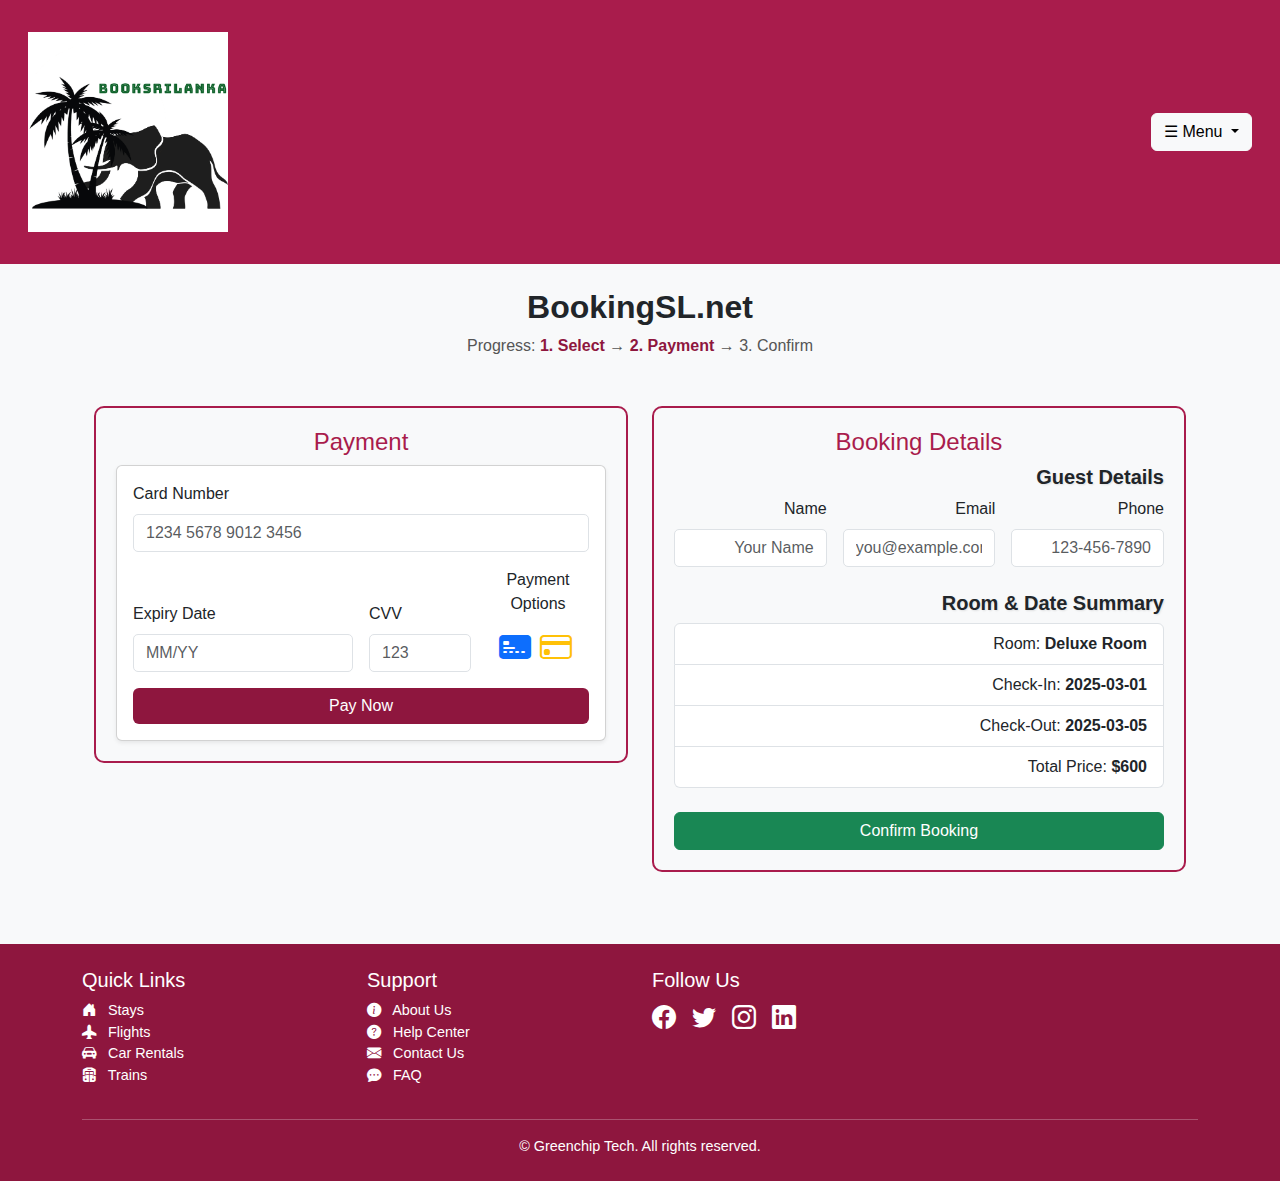
<file: Project/booking/book.html>
<!DOCTYPE html>
<html lang="en">
<head>
  <meta charset="UTF-8">
  <meta name="viewport" content="width=device-width, initial-scale=1">
  <title>Booking & Payment - Booking.con</title>
  <!-- Bootstrap CSS -->
  <link href="https://cdn.jsdelivr.net/npm/bootstrap@5.3.0/dist/css/bootstrap.min.css" rel="stylesheet">
  <!-- Bootstrap Icons -->
  <link href="https://cdn.jsdelivr.net/npm/bootstrap-icons@1.10.5/font/bootstrap-icons.css" rel="stylesheet">
  <!-- Custom CSS -->
  <link rel="stylesheet" href="book.css">
</head>
<body>
  <!-- HEADER (Provided) -->
  <div class="container-fluid py-3" style="background-color: #a91c4c;">
    <div class="d-flex justify-content-between align-items-center p-3">
      <!-- Logo -->
      <img src="img/Assets/Book_Sri_Lanka.net_Logo.jpeg" alt="Logo" style="height: 200px; width: auto;">
      <!-- Toggle Button -->
      <div class="dropdown">
          <button class="btn btn-light dropdown-toggle" type="button" id="menuButton" data-bs-toggle="dropdown" aria-expanded="false">
              ☰ Menu
          </button>
          <ul class="dropdown-menu dropdown-menu-end" aria-labelledby="menuButton">
              <li><a class="dropdown-item" href="index.html">Home</a></li>
              <li><a class="dropdown-item" href="#">About Us</a></li>
              <li><a class="dropdown-item" href="#">Contact</a></li>
          </ul>
      </div>
    </div>
  </div>

  <!-- BOOKING & PAYMENT CONTENT -->
  <div class="container my-4">
    <!-- Progress Header -->
    <div class="text-center mb-4">
      <h2 class="fw-bold">BookingSL.net</h2>
      <p class="progress-steps">
        Progress: <span class="active-step">1. Select</span> → 
        <span class="active-step">2. Payment</span> → 3. Confirm
      </p>
    </div>
    
    <div class="container mt-5">
      <div class="row g-4">
          <!-- Left Container (Payment Section) -->
          <div class="col-md-6">
              <div class="outlined">
                  <h4 class="text-center" style="color: #a91c4c;">Payment</h4>
                  <div class="card p-3 shadow-sm">
                      <div class="mb-3">
                          <label for="cardNumber" class="form-label">Card Number</label>
                          <input type="text" class="form-control" id="cardNumber" placeholder="1234 5678 9012 3456" required>
                      </div>
                      <div class="row g-3 align-items-end">
                          <div class="col-md-6">
                              <label for="expiry" class="form-label">Expiry Date</label>
                              <input type="text" class="form-control" id="expiry" placeholder="MM/YY" required>
                          </div>
                          <div class="col-md-3">
                              <label for="cvv" class="form-label">CVV</label>
                              <input type="text" class="form-control" id="cvv" placeholder="123" required>
                          </div>
                          <div class="col-md-3 text-center">
                              <label class="form-label d-block">Payment Options</label>
                              <i class="bi bi-credit-card-2-front-fill fs-2 text-primary" title="Visa"></i>
                              <i class="bi bi-credit-card fs-2 text-warning" title="Mastercard"></i>
                          </div>
                      </div>
                      <button type="submit" class="btn btn-primary w-100 mt-3">Pay Now</button>
                  </div>
              </div>
          </div>
  
          <!-- Right Container (Booking Form) -->
          <div class="col-md-6">
              <div class="outlined text-right">
                  <h4 class="text-center" style="color: #a91c4c;">Booking Details</h4>
                  <form id="bookingForm">
                      <!-- Guest Details -->
                      <div class="mb-4">
                          <h5 class="highlighted">Guest Details</h5>
                          <div class="row g-3">
                              <div class="col-md-4 ms-auto">
                                  <label for="guestName" class="form-label">Name</label>
                                  <input type="text" class="form-control text-end" id="guestName" placeholder="Your Name" required>
                              </div>
                              <div class="col-md-4 ms-auto">
                                  <label for="guestEmail" class="form-label">Email</label>
                                  <input type="email" class="form-control text-end" id="guestEmail" placeholder="you@example.com" required>
                              </div>
                              <div class="col-md-4 ms-auto">
                                  <label for="guestPhone" class="form-label">Phone</label>
                                  <input type="tel" class="form-control text-end" id="guestPhone" placeholder="123-456-7890" required>
                              </div>
                          </div>
                      </div>
  
                      <!-- Room & Date Summary -->
                      <div class="mb-4">
                          <h5 class="highlighted">Room &amp; Date Summary</h5>
                          <ul class="list-group text-end">
                              <li class="list-group-item">Room: <strong>Deluxe Room</strong></li>
                              <li class="list-group-item">Check-In: <strong>2025-03-01</strong></li>
                              <li class="list-group-item">Check-Out: <strong>2025-03-05</strong></li>
                              <li class="list-group-item">Total Price: <strong>$600</strong></li>
                          </ul>
                      </div>
  
                      <!-- Booking Button -->
                      <button type="submit" class="btn btn-success w-100">Confirm Booking</button>
                  </form>
              </div>
          </div>
      </div>
   </div>

   <br>
   <br>
  </div>
  <!-- FOOTER (Provided) -->
  <footer class="text-white py-4" style="background: #8E163E;">
    <div class="container">
      <div class="row">
        <!-- Quick Links Section -->
        <div class="col-md-3">
          <h5>Quick Links</h5>
          <ul class="list-unstyled">
            <li><a href="#" class="text-white text-decoration-none"><i class="bi bi-house-door-fill me-2"></i> Stays</a></li>
            <li><a href="#" class="text-white text-decoration-none"><i class="bi bi-airplane-fill me-2"></i> Flights</a></li>
            <li><a href="#" class="text-white text-decoration-none"><i class="bi bi-car-front-fill me-2"></i> Car Rentals</a></li>
            <li><a href="#" class="text-white text-decoration-none"><i class="bi bi-train-freight-front-fill me-2"></i> Trains</a></li>
          </ul>
        </div>
        
        <!-- Support Section -->
        <div class="col-md-3">
          <h5>Support</h5>
          <ul class="list-unstyled">
            <li><a href="#" class="text-white text-decoration-none"><i class="bi bi-info-circle-fill me-2"></i> About Us</a></li>
            <li><a href="#" class="text-white text-decoration-none"><i class="bi bi-question-circle-fill me-2"></i> Help Center</a></li>
            <li><a href="#" class="text-white text-decoration-none"><i class="bi bi-envelope-fill me-2"></i> Contact Us</a></li>
            <li><a href="#" class="text-white text-decoration-none"><i class="bi bi-chat-dots-fill me-2"></i> FAQ</a></li>
          </ul>
        </div>
        
        <!-- Social Media Section -->
        <div class="col-md-3">
          <h5>Follow Us</h5>
          <div class="d-flex">
            <a href="#" class="text-white text-decoration-none me-3 fs-4"><i class="bi bi-facebook"></i></a>
            <a href="#" class="text-white text-decoration-none me-3 fs-4"><i class="bi bi-twitter"></i></a>
            <a href="#" class="text-white text-decoration-none me-3 fs-4"><i class="bi bi-instagram"></i></a>
            <a href="#" class="text-white text-decoration-none fs-4"><i class="bi bi-linkedin"></i></a>
          </div>
        </div>
      </div>
      
      <hr class="bg-light">
      <p class="text-center mb-0">&copy; Greenchip Tech. All rights reserved.</p>
    </div>
  </footer>

  <!-- Bootstrap JS Bundle -->
  <script src="https://cdn.jsdelivr.net/npm/bootstrap@5.3.0/dist/js/bootstrap.bundle.min.js"></script>
  <!-- Simple JS to handle form submission and show confirmation -->
  <script>
    document.getElementById('bookingForm').addEventListener('submit', function(e) {
      e.preventDefault();
      // Here you would add your payment processing logic
      // For now, simply hide the form card and show the confirmation section
      this.parentElement.classList.add('d-none');
      document.getElementById('confirmationSection').classList.remove('d-none');
    });
  </script>
</body>
</html>
</file>
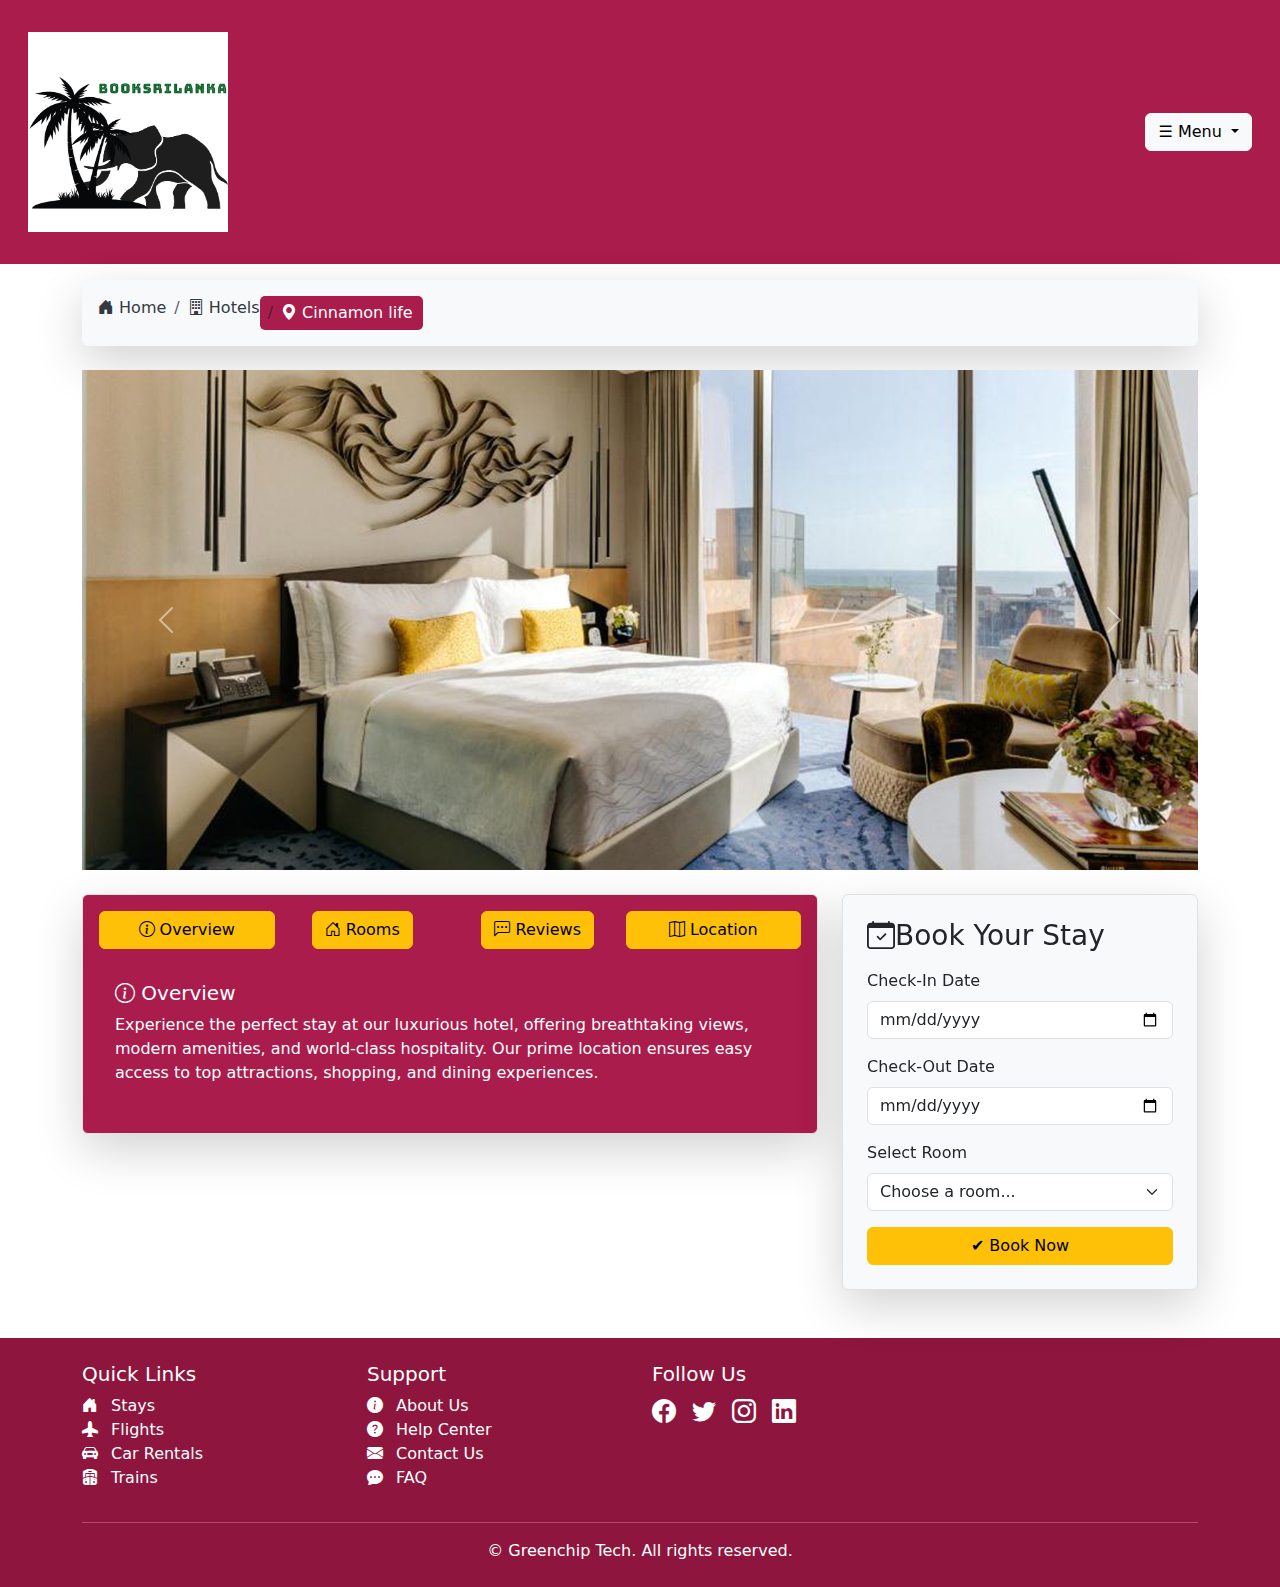
<file: Project/booking/hoteldetail.html>
<!DOCTYPE html>
<html lang="en">
<head>
  <meta charset="UTF-8" />
  <meta name="viewport" content="width=device-width, initial-scale=1" />
  <title>Cinnamon</title>
  <!-- Bootstrap CSS -->
  <link href="https://cdn.jsdelivr.net/npm/bootstrap@5.3.0/dist/css/bootstrap.min.css" rel="stylesheet" />
  <!-- Bootstrap Icons -->
  <link href="https://cdn.jsdelivr.net/npm/bootstrap-icons@1.10.5/font/bootstrap-icons.css" rel="stylesheet" />
  <!-- Custom CSS -->
  <link rel="stylesheet" href="hoteldetail.css" />
</head>
<body>
 <!-- Container with Background Color -->
 <div class="container-fluid py-3" style="background-color: #a91c4c;">
    <div class="d-flex justify-content-between align-items-center p-3">
        <!-- Logo -->
        <img src="img/Assets/Book_Sri_Lanka.net_Logo.jpeg" alt="Logo" style="height: 200px; width: auto;">
       
        <!-- Toggle Button -->
        <div class="dropdown">
            <button class="btn btn-light dropdown-toggle" type="button" id="menuButton" data-bs-toggle="dropdown" aria-expanded="false">
                ☰ Menu
            </button>
            <ul class="dropdown-menu dropdown-menu-end" aria-labelledby="menuButton">
                <li><a class="dropdown-item" href="#">Home</a></li>
                <li><a class="dropdown-item" href="#">About Us</a></li>
                <li><a class="dropdown-item" href="#">Contact</a></li>
            </ul>
        </div>
    </div>
</div>  
<div class="container mt-3">
    <nav aria-label="breadcrumb">
        <ol class="breadcrumb p-3 rounded shadow-lg" style="background-color: #f8f9fa;">
            <li class="breadcrumb-item">
                <a href="index.html" class="breadcrumb-link">
                    <i class="bi bi-house-door-fill"></i> Home
                </a>
            </li>
            <li class="breadcrumb-item">
                <a href="stay.html" class="breadcrumb-link">
                    <i class="bi bi-building"></i> Hotels
                </a>
            </li>
            <li class="breadcrumb-item active breadcrumb-active" aria-current="page">
                <i class="bi bi-geo-alt-fill"></i> Cinnamon life 
            </li>
        </ol>
    </nav>
</div>


  <!-- Image Carousel / Gallery -->
  <div class="container my-4">
    <div id="hotelCarousel" class="carousel slide" data-bs-ride="carousel">
      <div class="carousel-inner">
        <div class="carousel-item active">
          <img src="img/Assets/Cinnamon Life/bedroom_King.jpg" class="d-block w-100" alt="Hotel Image 1">
        </div>
        <div class="carousel-item">
          <img src="img/Assets/Cinnamon Life/Outside.jpg" class="d-block w-100" alt="Hotel Image 2">
        </div>
        <div class="carousel-item">
          <img src="img/Assets/Cinnamon Life/inside1.jpg" class="d-block w-100" alt="Hotel Image 3">
        </div>
        <div class="carousel-item">
          <img src="img/Assets/Cinnamon Life/Room Suite.jpg" class="d-block w-100" alt="Hotel Image 3">
        </div>
        <div class="carousel-item">
          <img src="img/Assets/Cinnamon Life/bedroom_twin.jpg" class="d-block w-100" alt="Hotel Image 3">
        </div>
        <div class="carousel-item">
          <img src="img/Assets/Cinnamon Life/pool.jpg" class="d-block w-100" alt="Hotel Image 3">
        </div>
      </div>
      <button class="carousel-control-prev" type="button" data-bs-target="#hotelCarousel" data-bs-slide="prev">
        <span class="carousel-control-prev-icon" aria-hidden="true"></span>
        <span class="visually-hidden">Previous</span>
      </button>
      <button class="carousel-control-next" type="button" data-bs-target="#hotelCarousel" data-bs-slide="next">
        <span class="carousel-control-next-icon" aria-hidden="true"></span>
        <span class="visually-hidden">Next</span>
      </button>
    </div>
  </div>

  <div class="container mt-4">
    <div class="row">
        <!-- Left Side: Tab Content -->
        <div class="col-lg-8">
            <div class="p-3 border rounded shadow-lg" style="background-color: #a91c4c; color: white;">
                <!-- Tab Navigation -->
                <ul class="nav nav-pills nav-justified mb-3">
                    <li class="nav-item">
                        <a class="btn btn-warning w-100" data-bs-toggle="tab" href="#overview-pane"><i class="bi bi-info-circle"></i> Overview</a>
                    </li>
                    <li class="nav-item">
                        <a class="btn btn-warning w-99" data-bs-toggle="tab" href="#rooms-pane"><i class="bi bi-house-door"></i> Rooms</a>
                    </li>
                    <li class="nav-item">
                        <a class="btn btn-warning w-99" data-bs-toggle="tab" href="#reviews-pane"><i class="bi bi-chat-left-dots"></i> Reviews</a>
                    </li>
                    <li class="nav-item">
                        <a class="btn btn-warning w-100" data-bs-toggle="tab" href="#map-pane"><i class="bi bi-map"></i> Location</a>
                    </li>
                </ul>

                <!-- Tab Content -->
                <div class="tab-content p-3">
                    <!-- Overview Tab -->
                    <div class="tab-pane fade show active" id="overview-pane">
                        <h5><i class="bi bi-info-circle"></i> Overview</h5>
                        <p>Experience the perfect stay at our luxurious hotel, offering breathtaking views, modern amenities, and world-class hospitality. Our prime location ensures easy access to top attractions, shopping, and dining experiences.</p>
                    </div>

                    <!-- Rooms Tab with Carousel -->
                    <div class="tab-pane fade" id="rooms-pane">
                        <h5><i class="bi bi-house-door"></i> Room Details</h5>
                        <div id="roomCarousel" class="carousel slide" data-bs-ride="carousel">
                            <div class="carousel-inner">
                                <div class="carousel-item active">
                                    <img src="img/Assets/Cinnamon Life/Room Suite.jpg" class="d-block w-100 rounded" alt="Standard Room">
                                    <p><strong>Standard Room:</strong> Cozy and comfortable with all essential amenities. ($120 per night)</p>
                                </div>
                                <div class="carousel-item">
                                    <img src="img/Assets/Cinnamon Life/bedroom_twin.jpg" class="d-block w-100 rounded" alt="Deluxe Room">
                                    <p><strong>Deluxe Room:</strong> Spacious with stunning views and premium facilities. ($150 per night)</p>
                                </div>
                                <div class="carousel-item">
                                    <img src="img/Assets/Cinnamon Life/bedroom_King.jpg" class="d-block w-100 rounded" alt="Suite">
                                    <p><strong>Suite:</strong> Ultimate luxury with separate living space and exclusive services. ($200 per night)</p>
                                </div>
                                <div class="carousel-item">
                                    <img src="img/Assets/Cinnamon Life/Room Suite.jpg" class="d-block w-100 rounded" alt="Executive Room">
                                    <p><strong>Executive Room:</strong> Business-class comfort with workspace and lounge. ($180 per night)</p>
                                </div>
                                <div class="carousel-item">
                                    <img src="img/Assets/Cinnamon Life/inside1.jpg" class="d-block w-100 rounded" alt="Penthouse">
                                    <p><strong>Penthouse:</strong> The pinnacle of luxury, private terrace, and stunning views. ($350 per night)</p>
                                </div>
                            </div>
                            <a class="carousel-control-prev" href="#roomCarousel" role="button" data-bs-slide="prev">
                                <span class="carousel-control-prev-icon"></span>
                            </a>
                            <a class="carousel-control-next" href="#roomCarousel" role="button" data-bs-slide="next">
                                <span class="carousel-control-next-icon"></span>
                            </a>
                        </div>
                    </div>

                    <!-- Reviews Tab with Carousel -->
                    <div class="tab-pane fade" id="reviews-pane">
                        <h5><i class="bi bi-chat-left-dots"></i> Customer Reviews</h5>
                        <div id="reviewCarousel" class="carousel slide" data-bs-ride="carousel">
                            <div class="carousel-inner">
                                <div class="carousel-item active">
                                    <div class="border rounded p-3" style="border-color: #a91c4c;">
                                        <p><strong>Jane D.</strong> ⭐⭐⭐⭐⭐ "The best hotel experience ever! The staff was friendly, and the rooms were fantastic."</p>
                                    </div>
                                </div>
                                <div class="carousel-item">
                                    <div class="border rounded p-3" style="border-color: #a91c4c;">
                                        <p><strong>Mike S.</strong> ⭐⭐⭐⭐ "Great location and excellent service. Highly recommended!"</p>
                                    </div>
                                </div>
                                <div class="carousel-item">
                                    <div class="border rounded p-3" style="border-color: #a91c4c;">
                                        <p><strong>Anna K.</strong> ⭐⭐⭐⭐⭐ "Wonderful experience! The food, the view, everything was perfect!"</p>
                                    </div>
                                </div>
                                <div class="carousel-item">
                                    <div class="border rounded p-3" style="border-color: #a91c4c;">
                                        <p><strong>Tom B.</strong> ⭐⭐⭐⭐ "Good value for money, would definitely come again."</p>
                                    </div>
                                </div>
                                <div class="carousel-item">
                                    <div class="border rounded p-3" style="border-color: #a91c4c;">
                                        <p><strong>Emma W.</strong> ⭐⭐⭐⭐⭐ "A five-star experience! Can’t wait to visit again."</p>
                                    </div>
                                </div>
                            </div>
                            <a class="carousel-control-prev" href="#reviewCarousel" role="button" data-bs-slide="prev">
                                <span class="carousel-control-prev-icon"></span>
                            </a>
                            <a class="carousel-control-next" href="#reviewCarousel" role="button" data-bs-slide="next">
                                <span class="carousel-control-next-icon"></span>
                            </a>
                        </div>
                    </div>

                    <!-- Location Tab -->
                    <div class="tab-pane fade" id="map-pane">
                        <h5><i class="bi bi-map-fill"></i> Location & Attractions</h5>
                        <iframe class="w-100 border rounded" height="300"
                            src="https://www.google.com/maps/embed?pb=!1m18!1m12!1m3!1d31686.858995324632!2d79.8462532528029!3d6.927078446155448!2m3!1f0!2f0!3f0!3m2!1i1024!2i768!4f13.1!3m3!1m2!1s0x3ae2592335714f7d%3A0xe8b6e6746f923c0e!2sCinnamon%20Life!5e0!3m2!1sen!2slk!4v1700000000000"
                            allowfullscreen></iframe>
                    </div>
                </div>
            </div>
        </div>

        <!-- Right Side: Booking Sidebar -->
        <div class="col-lg-4">
          <div class="booking-sidebar p-4 border rounded shadow-lg bg-light position-sticky" style="top: 20px;">
              <h3 class="mb-3"><i class="bi bi-calendar-check"></i>Book Your Stay</h3>
              <form>
                  <div class="mb-3">
                      <label for="checkIn" class="form-label">Check-In Date</label>
                      <input type="date" class="form-control" id="checkIn">
                  </div>
                  <div class="mb-3">
                      <label for="checkOut" class="form-label">Check-Out Date</label>
                      <input type="date" class="form-control" id="checkOut">
                  </div>
                  <div class="mb-3">
                      <label for="roomSelect" class="form-label">Select Room</label>
                      <select class="form-select" id="roomSelect">
                          <option selected>Choose a room...</option>
                          <option value="1">Standard Room - $120</option>
                          <option value="2">Deluxe Room - $150</option>
                          <option value="3">Suite - $200</option>
                      </select>
                  </div>
                  <button type="button" class="btn btn-warning w-100" onclick="window.location.href='book.html';">
                    ✔ Book Now
                </button>
              </form>
          </div>
      </div>
  </div>
</div>

<script src="https://cdn.jsdelivr.net/npm/bootstrap@5.3.0/dist/js/bootstrap.bundle.min.js"></script>


<!-- Bootstrap JS (Make sure it's included) -->
<script src="https://cdn.jsdelivr.net/npm/bootstrap@5.3.0/dist/js/bootstrap.bundle.min.js"></script>
<br><br>
 <!-- Footer Section -->
<footer class="text-white py-4" style="background: #8E163E;">
    <div class="container">
      <div class="row">
        <!-- Quick Links Section -->
        <div class="col-md-3">
          <h5>Quick Links</h5>
          <ul class="list-unstyled">
            <li><a href="#" class="text-white text-decoration-none"><i class="bi bi-house-door-fill me-2"></i> Stays</a></li>
            <li><a href="#" class="text-white text-decoration-none"><i class="bi bi-airplane-fill me-2"></i> Flights</a></li>
            <li><a href="#" class="text-white text-decoration-none"><i class="bi bi-car-front-fill me-2"></i> Car Rentals</a></li>
            <li><a href="#" class="text-white text-decoration-none"><i class="bi bi-train-freight-front-fill me-2"></i> Trains</a></li>
          </ul>
        </div>
        
        <!-- Support Section -->
        <div class="col-md-3">
          <h5>Support</h5>
          <ul class="list-unstyled">
            <li><a href="#" class="text-white text-decoration-none"><i class="bi bi-info-circle-fill me-2"></i> About Us</a></li>
            <li><a href="#" class="text-white text-decoration-none"><i class="bi bi-question-circle-fill me-2"></i> Help Center</a></li>
            <li><a href="#" class="text-white text-decoration-none"><i class="bi bi-envelope-fill me-2"></i> Contact Us</a></li>
            <li><a href="#" class="text-white text-decoration-none"><i class="bi bi-chat-dots-fill me-2"></i> FAQ</a></li>
          </ul>
        </div>
        
        <!-- Social Media Section -->
        <div class="col-md-3">
          <h5>Follow Us</h5>
          <div class="d-flex">
            <a href="#" class="text-white text-decoration-none me-3 fs-4"><i class="bi bi-facebook"></i></a>
            <a href="#" class="text-white text-decoration-none me-3 fs-4"><i class="bi bi-twitter"></i></a>
            <a href="#" class="text-white text-decoration-none me-3 fs-4"><i class="bi bi-instagram"></i></a>
            <a href="#" class="text-white text-decoration-none fs-4"><i class="bi bi-linkedin"></i></a>
          </div>
        </div>
      </div>
      
      <hr class="bg-light">
      <p class="text-center mb-0">&copy; Greenchip Tech. All rights reserved.</p>
    </div>
  </footer>

  <!-- Bootstrap JS Bundle -->
  <script src="https://cdn.jsdelivr.net/npm/bootstrap@5.3.0/dist/js/bootstrap.bundle.min.js"></script>
</body>
</html>
</file>
<file: Project/booking/book.css>
/* Global Styles */
body {
    background-color: #f8f9fa;
    font-family: 'Helvetica Neue', Helvetica, Arial, sans-serif;
  }
  
  /* Progress Header Styles */
  .progress-steps {
    font-weight: 500;
    color: #555;
  }
  .progress-steps .active-step {
    color: #8E163E;
    font-weight: bold;
  }
  
  /* Highlighted Headings */
  .highlighted {
    font-weight: bold;
    font-size: 1.25rem;
    text-shadow: 1px 1px 2px rgba(0,0,0,0.1);
  }
  
  /* Embellished Card Style */
  .embellished {
    border: 2px solid #8E163E;
    border-radius: 10px;
    position: relative;
    overflow: hidden;
  }
  .embellished::before {
    content: "";
    position: absolute;
    top: -20px;
    right: -20px;
    width: 100px;
    height: 100px;
    background: rgba(142,22,62,0.2);
    border-radius: 50%;
    z-index: 0;
  }
  .embellished > * {
    position: relative;
    z-index: 1;
  }
  
  /* Form Input Fields */
  .form-control {
    border-radius: 5px;
  }
  
  /* Button Styling */
  .btn-primary {
    background-color: #8E163E;
    border: none;
  }
  .btn-primary:hover {
    background-color: #a91c4c;
  }
  
  /* Payment Section Customization */
  .card .bi-credit-card-2-front-fill,
  .card .bi-credit-card {
    margin-right: 5px;
  }
  
  /* Footer Overrides (if needed, you can add extra spacing or font changes) */
  footer {
    font-size: 0.9rem;
  }

  .outlined {
    border: 2px solid #a91c4c;
    border-radius: 10px;
    padding: 20px;
}
.text-right {
    text-align: right;
}
</file>
<file: Project/booking/hoteldetail.css>
/* Logo Styling */
.logo {
    width: 50px;
    height: auto;
  }
  
  /* Breadcrumb */
  .breadcrumb {
    background-color: transparent;
    padding: 0;
  }
  
  /* Carousel Image Styling */
  .carousel-inner img {
    object-fit: cover;
    height: 500px;
  }
  
  /* Hotel Overview Section */
  .hotel-overview h1 {
    font-size: 2.5rem;
    margin-bottom: 0.5rem;
  }
  .hotel-overview p {
    margin-bottom: 0.75rem;
  }
  .rating i {
    font-size: 1.2rem;
  }
  
  /* Tab Navigation */
  .nav-tabs .nav-link {
    color: #555;
  }
  .nav-tabs .nav-link.active {
    color: #000;
    font-weight: bold;
    border-color: #ddd #ddd #fff;
  }
  
  /* Booking Sidebar */
  .booking-sidebar {
    background-color: #f9f9f9;
  }
  
  /* Footer Styling */
  .footer a {
    text-decoration: none;
  }
  .footer a:hover {
    text-decoration: underline;
  }
  
  /* Additional Spacing and Border Adjustments */
  .hotel-overview, .booking-sidebar {
    box-shadow: 0 2px 4px rgba(0,0,0,0.1);
  }

  .breadcrumb-link {
    text-decoration: none;
    color: #343a40; /* Dark color */
    transition: all 0.3s ease-in-out;
}

.breadcrumb-link:hover {
    color: #a91c4c !important; /* Theme color on hover */
    text-decoration: underline;
}

.breadcrumb-active {
    background-color: #a91c4c;
    color: white !important;
    padding: 5px 10px;
    border-radius: 5px;
    transition: all 0.3s ease-in-out;
}

.breadcrumb-active:hover {
    background-color: #800f34; /* Darker shade on hover */
}
</file>
